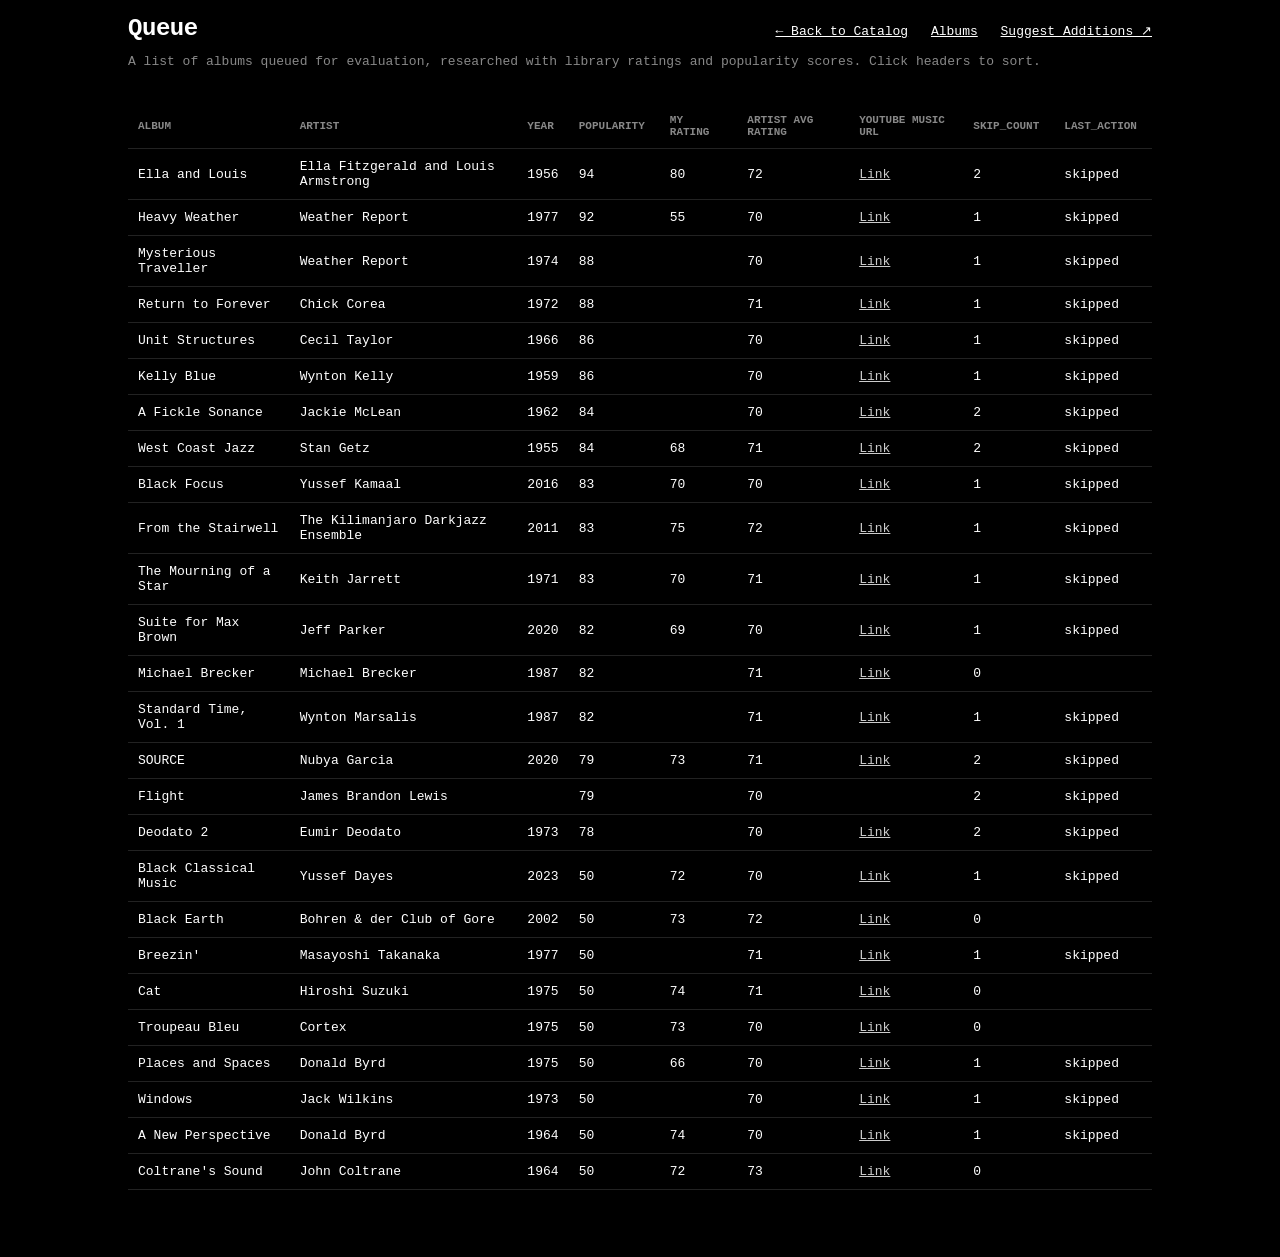
<file: list.html>
<!DOCTYPE html>
<html lang="en">
<head>
  <meta charset="UTF-8">
  <meta name="viewport" content="width=device-width, initial-scale=1.0">
  <title>Jazz Fuzz</title>
  <link rel="icon" type="image/svg+xml" href="favicon.svg">
  <style>
    body {
      background-color: #000;
      color: #fff;
      font-family: monospace;
      padding: 0 10% 5% 10%;
      margin: 0;
    }
    .sticky-header {
      position: sticky;
      top: 0;
      background-color: #000;
      z-index: 100;
      padding-top: 15px;
      padding-bottom: 5px;
    }
    .header-top {
      display: flex;
      justify-content: space-between;
      align-items: baseline;
      margin-bottom: 12px;
    }
    h1 {
      font-size: 24px;
      margin: 0;
      letter-spacing: -0.5px;
    }
    p {
      color: #888;
      margin-top: 0;
      margin-bottom: 10px;
      font-size: 13px;
    }
    .nav-links {
      font-size: 13px;
    }
    .nav-links a {
      color: #fff;
      text-decoration: underline;
      margin-left: 15px;
    }
    .nav-links a:hover {
      color: #ccc;
    }
    table {
      width: 100%;
      border-collapse: collapse;
      margin-top: 20px;
      font-size: 13px;
    }
    th, td {
      padding: 10px;
      text-align: left;
      border-bottom: 1px solid #222;
    }
    th {
      color: #888;
      cursor: pointer;
      user-select: none;
      text-transform: uppercase;
      font-size: 11px;
      position: sticky;
      top: 85px;
      background-color: #000;
      z-index: 90;
    }
    th:hover {
      color: #fff;
    }
    tr:hover td {
      background-color: #111;
    }
    a {
      color: #ccc;
      text-decoration: underline;
    }
    a:hover {
      color: #fff;
    }
    .sort-icon {
      margin-left: 5px;
      font-size: 10px;
    }
  </style>
</head>
<body>
  <header class="sticky-header">
    <div class="header-top">
      <h1 id="page-heading">Loading...</h1>
      <div class="nav-links" id="nav-links-container"></div>
    </div>
    <p id="page-description"></p>
  </header>

  <table id="data-table">
    <thead>
      <tr id="table-headers"></tr>
    </thead>
    <tbody id="table-body">
      <tr><td colspan="100%">Loading data...</td></tr>
    </tbody>
  </table>

  <script>
    const urlParams = new URLSearchParams(window.location.search);
    const view = urlParams.get('view') || 'queue';

    const config = {
      queue: {
        title: "Jazz Fuzz - Queue",
        heading: "Queue",
        description: "A list of albums queued for evaluation, researched with library ratings and popularity scores. Click headers to sort.",
        tsvFile: "albums_queue.tsv",
        navLinks: `
          <a href="index.html">← Back to Catalog</a>
          <a href="list.html?view=glossary">Albums</a>
          <a href="https://github.com/jake-g/jazzfuzz/edit/main/albums_queue.tsv" target="_blank">Suggest Additions ↗</a>
        `
      },
      glossary: {
        title: "Jazz Fuzz - Albums Index",
        heading: "Albums Index",
        description: "A structured index of all albums currently reviewed on the site. Click headers to sort.",
        tsvFile: "albums_glossary.tsv",
        navLinks: `
          <a href="index.html">← Back to Catalog</a>
          <a href="list.html?view=queue">Queue</a>
        `
      }
    };

    const currentConfig = config[view] || config.queue;

    // Apply configuration dynamically
    document.title = currentConfig.title;
    document.getElementById('page-heading').textContent = currentConfig.heading;
    document.getElementById('page-description').textContent = currentConfig.description;
    document.getElementById('nav-links-container').innerHTML = currentConfig.navLinks;

    let currentData = [];
    let headers = [];
    let sortDirection = {};

    async function loadTable() {
      try {
        const response = await fetch(currentConfig.tsvFile);
        const tsvText = await response.text();
        parseAndRender(tsvText);
      } catch (error) {
        document.getElementById('table-body').innerHTML = `<tr><td colspan="100%" style="color:red;">Error loading TSV: ${error.message}</td></tr>`;
      }
    }

    function parseAndRender(tsvText) {
      const lines = tsvText.split(/\r?\n/).filter(line => line.trim() !== '');
      if (lines.length === 0) return;

      headers = lines[0].split('\t').map(h => h.trim());
      currentData = lines.slice(1).map(line => {
        const cols = line.split('\t');
        let rowObj = {};
        headers.forEach((header, idx) => {
          rowObj[header] = cols[idx] !== undefined ? cols[idx].trim() : '';
        });
        return rowObj;
      });

      renderHeaders();
      renderBody(currentData);
    }

    function renderHeaders() {
      const headerRow = document.getElementById('table-headers');
      headerRow.innerHTML = '';
      headers.forEach(h => {
        const th = document.createElement('th');
        th.textContent = h;
        th.addEventListener('click', () => sortTable(h));
        const icon = document.createElement('span');
        icon.className = 'sort-icon';
        icon.id = `sort-icon-${h}`;
        th.appendChild(icon);
        headerRow.appendChild(th);
      });
    }

    function renderBody(data) {
      const tbody = document.getElementById('table-body');
      tbody.innerHTML = '';
      if (data.length === 0) {
        tbody.innerHTML = '<tr><td colspan="100%">No records found.</td></tr>';
        return;
      }

      data.forEach(row => {
        const tr = document.createElement('tr');
        headers.forEach(header => {
          const td = document.createElement('td');
          const val = row[header];

          if (val.startsWith('http://') || val.startsWith('https://')) {
            const link = document.createElement('a');
            link.href = val;
            link.target = '_blank';
            link.textContent = 'Link';
            td.appendChild(link);
          } else {
            td.textContent = val;
          }
          tr.appendChild(td);
        });
        tbody.appendChild(tr);
      });
    }

    function sortTable(column) {
      const currentDir = sortDirection[column] || 'desc';
      const newDir = currentDir === 'asc' ? 'desc' : 'asc';
      sortDirection = { [column]: newDir };

      headers.forEach(h => {
        const icon = document.getElementById(`sort-icon-${h}`);
        if (h === column) {
          icon.textContent = newDir === 'asc' ? ' ▲' : ' ▼';
        } else {
          icon.textContent = '';
        }
      });

      currentData.sort((a, b) => {
        let valA = a[column];
        let valB = b[column];

        const numA = parseFloat(valA);
        const numB = parseFloat(valB);
        if (!isNaN(numA) && !isNaN(numB)) {
          return newDir === 'asc' ? numA - numB : numB - numA;
        }

        valA = valA.toLowerCase();
        valB = valB.toLowerCase();
        if (valA < valB) return newDir === 'asc' ? -1 : 1;
        if (valA > valB) return newDir === 'asc' ? 1 : -1;
        return 0;
      });

      renderBody(currentData);
    }

    window.onload = loadTable;
  </script>
</body>
</html>
</file>
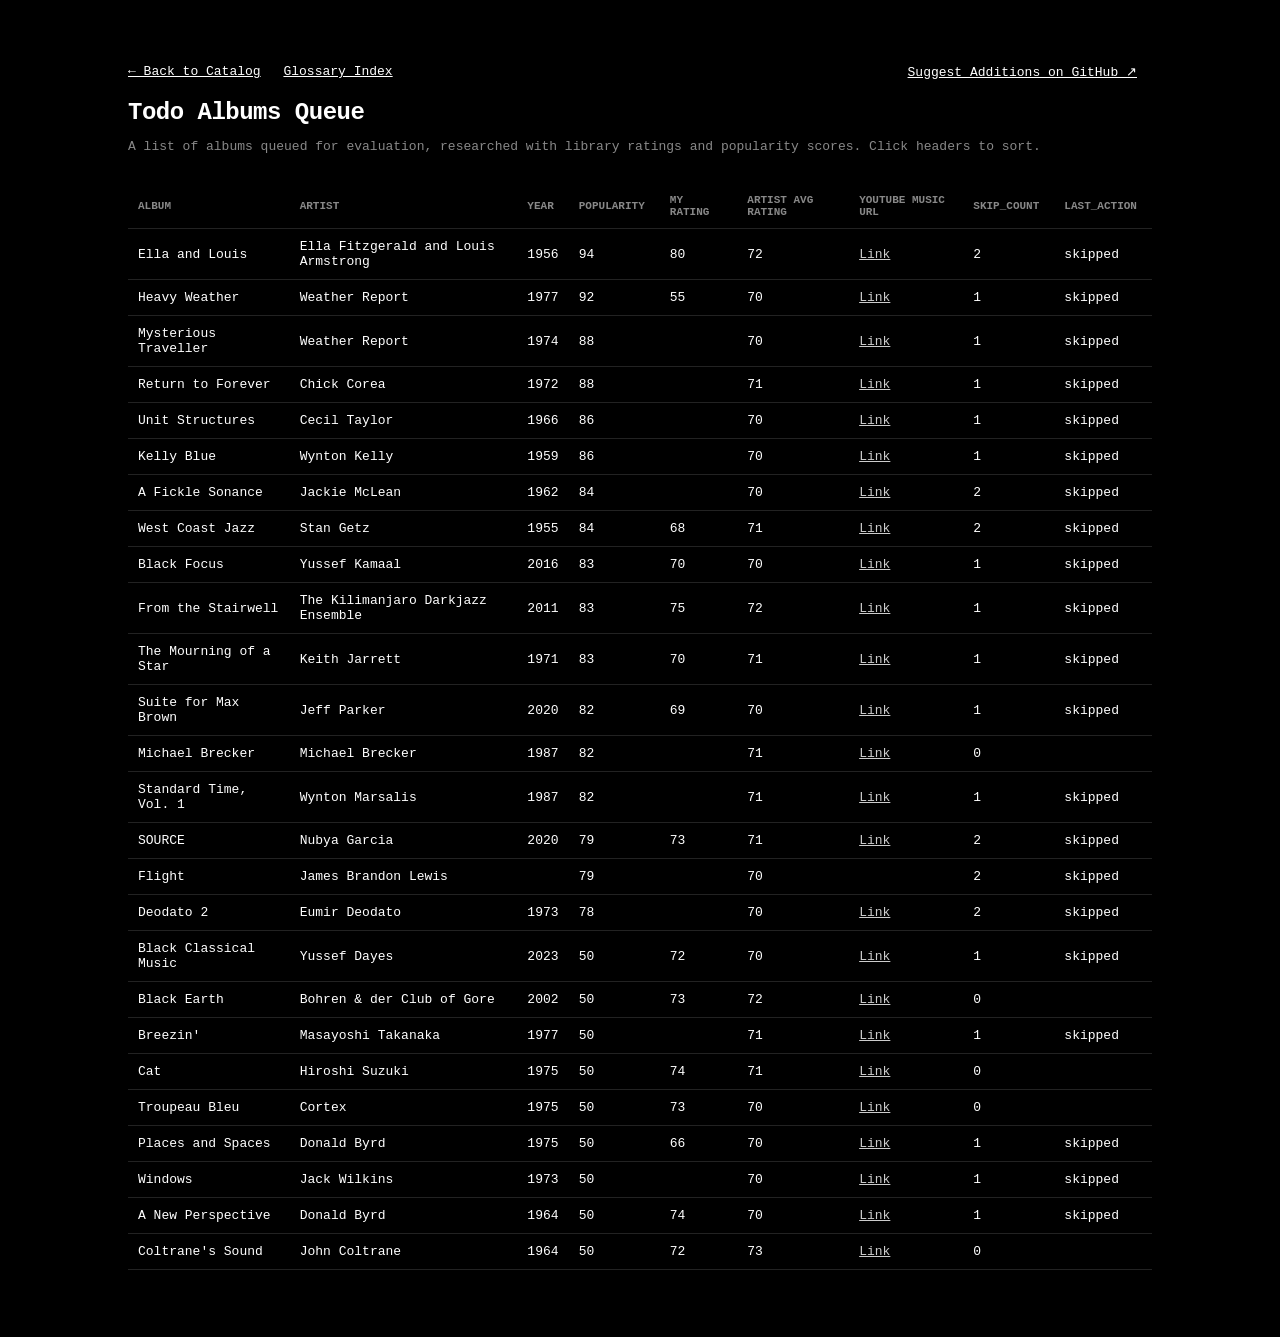
<file: todo.html>
<!DOCTYPE html>
<html lang="en">
<head>
  <meta charset="UTF-8">
  <meta name="viewport" content="width=device-width, initial-scale=1.0">
  <title>Jazz Fuzz - Todo Albums</title>
  <link rel="icon" type="image/svg+xml" href="favicon.svg">
  <style>
    body {
      background-color: #000;
      color: #fff;
      font-family: monospace;
      padding: 5% 10%;
      margin: 0;
    }
    h1 {
      font-size: 24px;
      margin-bottom: 5px;
      letter-spacing: -0.5px;
    }
    p {
      color: #888;
      margin-bottom: 30px;
      font-size: 13px;
    }
    .nav-links {
      margin-bottom: 20px;
      font-size: 13px;
    }
    .nav-links a {
      color: #fff;
      text-decoration: underline;
      margin-right: 15px;
    }
    .nav-links a:hover {
      color: #ccc;
    }
    table {
      width: 100%;
      border-collapse: collapse;
      margin-top: 20px;
      font-size: 13px;
    }
    th, td {
      padding: 10px;
      text-align: left;
      border-bottom: 1px solid #222;
    }
    th {
      color: #888;
      cursor: pointer;
      user-select: none;
      text-transform: uppercase;
      font-size: 11px;
    }
    th:hover {
      color: #fff;
    }
    tr:hover td {
      background-color: #111;
    }
    a {
      color: #ccc;
      text-decoration: underline;
    }
    a:hover {
      color: #fff;
    }
    .sort-icon {
      margin-left: 5px;
      font-size: 10px;
    }
  </style>
</head>
<body>
  <div class="nav-links">
    <a href="index.html">← Back to Catalog</a>
    <a href="glossary.html">Glossary Index</a>
    <a href="https://github.com/jake-g/jazzfuzz/edit/main/albums_todo.tsv" target="_blank" style="float: right;">Suggest Additions on GitHub ↗</a>
  </div>
  <h1>Todo Albums Queue</h1>
  <p>A list of albums queued for evaluation, researched with library ratings and popularity scores. Click headers to sort.</p>

  <table id="todo-table">
    <thead>
      <tr id="table-headers"></tr>
    </thead>
    <tbody id="table-body">
      <tr><td colspan="100%">Loading data...</td></tr>
    </tbody>
  </table>

  <script>
    let currentData = [];
    let headers = [];
    let sortDirection = {};

    async function loadTable() {
      try {
        const response = await fetch('albums_todo.tsv');
        const tsvText = await response.text();
        parseAndRender(tsvText);
      } catch (error) {
        document.getElementById('table-body').innerHTML = `<tr><td colspan="100%" style="color:red;">Error loading TSV: ${error.message}</td></tr>`;
      }
    }

    function parseAndRender(tsvText) {
      const lines = tsvText.split(/\r?\n/).filter(line => line.trim() !== '');
      if (lines.length === 0) return;

      headers = lines[0].split('\t').map(h => h.trim());
      currentData = lines.slice(1).map(line => {
        const cols = line.split('\t');
        let rowObj = {};
        headers.forEach((header, idx) => {
          rowObj[header] = cols[idx] !== undefined ? cols[idx].trim() : '';
        });
        return rowObj;
      });

      renderHeaders();
      renderBody(currentData);
    }

    function renderHeaders() {
      const headerRow = document.getElementById('table-headers');
      headerRow.innerHTML = '';
      headers.forEach(h => {
        const th = document.createElement('th');
        th.textContent = h;
        th.addEventListener('click', () => sortTable(h));
        const icon = document.createElement('span');
        icon.className = 'sort-icon';
        icon.id = `sort-icon-${h}`;
        th.appendChild(icon);
        headerRow.appendChild(th);
      });
    }

    function renderBody(data) {
      const tbody = document.getElementById('table-body');
      tbody.innerHTML = '';
      if (data.length === 0) {
        tbody.innerHTML = '<tr><td colspan="100%">No records found.</td></tr>';
        return;
      }

      data.forEach(row => {
        const tr = document.createElement('tr');
        headers.forEach(header => {
          const td = document.createElement('td');
          const val = row[header];

          if (val.startsWith('http://') || val.startsWith('https://')) {
            const link = document.createElement('a');
            link.href = val;
            link.target = '_blank';
            link.textContent = 'Link';
            td.appendChild(link);
          } else {
            td.textContent = val;
          }
          tr.appendChild(td);
        });
        tbody.appendChild(tr);
      });
    }

    function sortTable(column) {
      const currentDir = sortDirection[column] || 'desc';
      const newDir = currentDir === 'asc' ? 'desc' : 'asc';
      sortDirection = { [column]: newDir };

      headers.forEach(h => {
        const icon = document.getElementById(`sort-icon-${h}`);
        if (h === column) {
          icon.textContent = newDir === 'asc' ? ' ▲' : ' ▼';
        } else {
          icon.textContent = '';
        }
      });

      currentData.sort((a, b) => {
        let valA = a[column];
        let valB = b[column];

        const numA = parseFloat(valA);
        const numB = parseFloat(valB);
        if (!isNaN(numA) && !isNaN(numB)) {
          return newDir === 'asc' ? numA - numB : numB - numA;
        }

        valA = valA.toLowerCase();
        valB = valB.toLowerCase();
        if (valA < valB) return newDir === 'asc' ? -1 : 1;
        if (valA > valB) return newDir === 'asc' ? 1 : -1;
        return 0;
      });

      renderBody(currentData);
    }

    window.onload = loadTable;
  </script>
</body>
</html>
</file>
